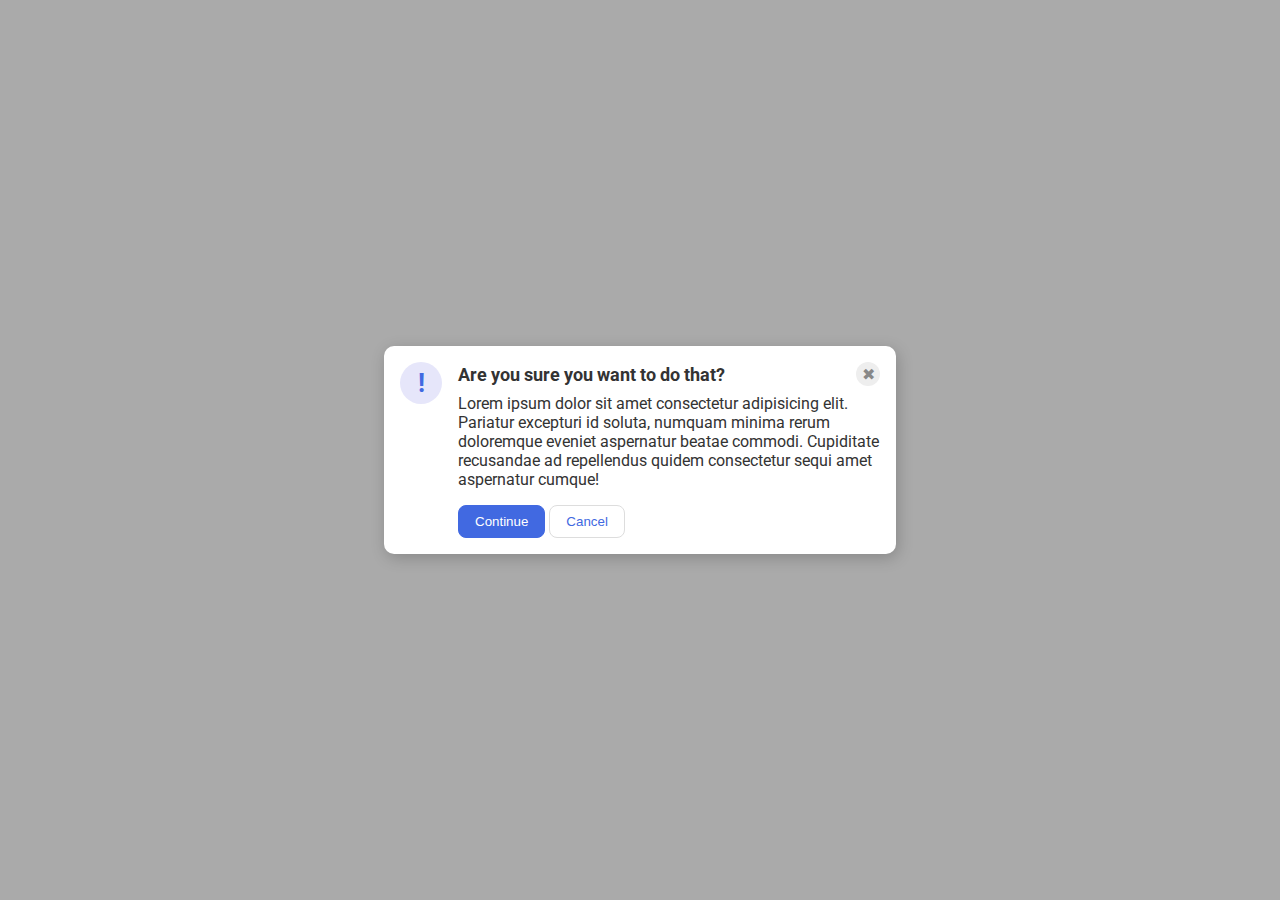
<file: flex/05-flex-modal/index.html>
<!DOCTYPE html>
<html lang="en">
  <head>
    <meta charset="UTF-8" />
    <meta http-equiv="X-UA-Compatible" content="IE=edge" />
    <meta name="viewport" content="width=device-width, initial-scale=1.0" />
    <link rel="stylesheet" href="style.css" />
    <title>Modal</title>
  </head>
  <body>
    <div class="modal">
      <div class="icon">!</div>
      <div class="container">
        <div class="header">
          Are you sure you want to do that?
          <div class="close-button">✖</div>
        </div>
        <div class="text">
          Lorem ipsum dolor sit amet consectetur adipisicing elit. Pariatur
          excepturi id soluta, numquam minima rerum doloremque eveniet
          aspernatur beatae commodi. Cupiditate recusandae ad repellendus quidem
          consectetur sequi amet aspernatur cumque!
        </div>
        <button class="continue">Continue</button>
        <button class="cancel">Cancel</button>
      </div>
    </div>
  </body>
</html>
</file>
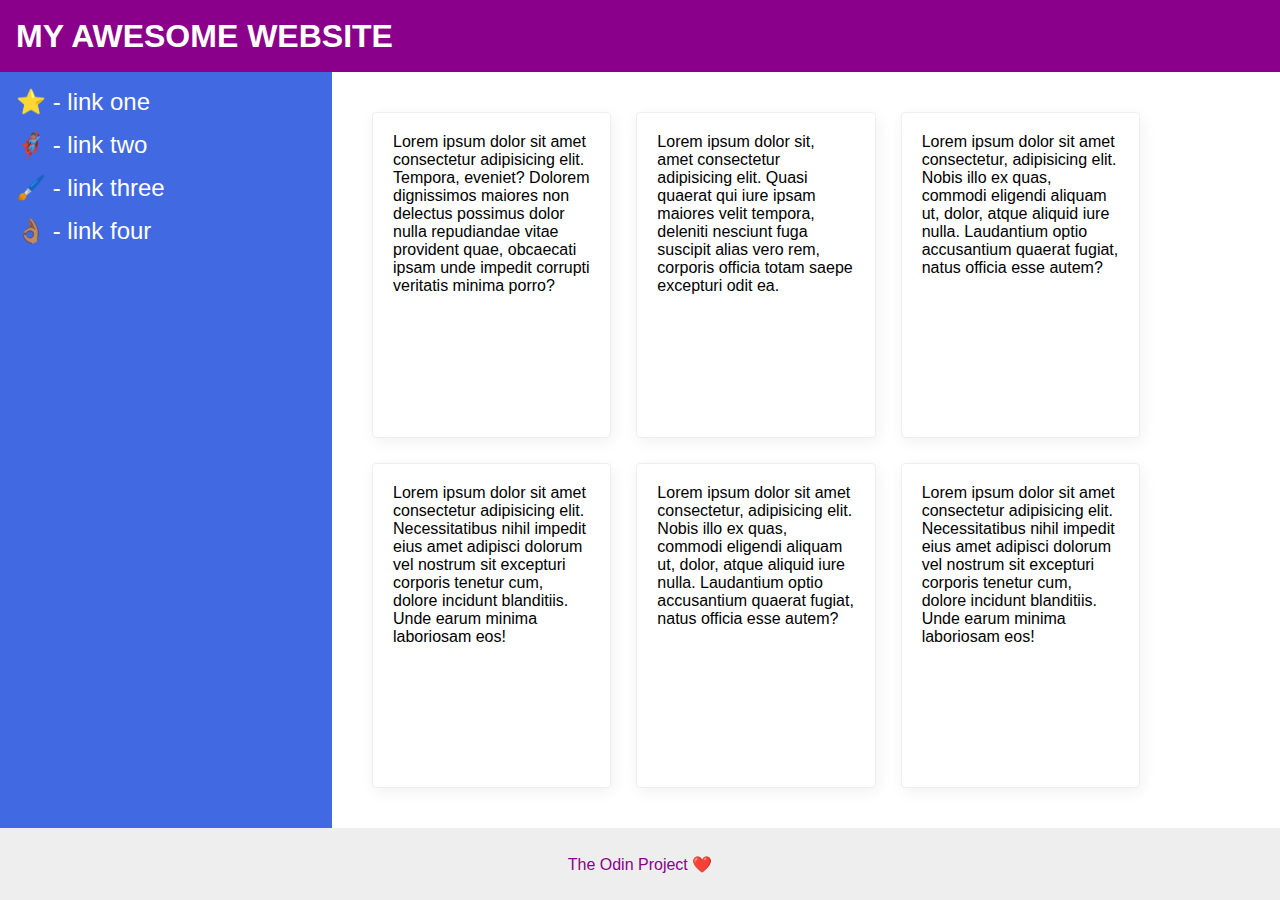
<file: flex/07-flex-layout-2/index.html>
<!DOCTYPE html>
<html lang="en">
  <head>
    <meta charset="UTF-8" />
    <meta http-equiv="X-UA-Compatible" content="IE=edge" />
    <meta name="viewport" content="width=device-width, initial-scale=1.0" />
    <title>The Holy Grail</title>
    <link rel="stylesheet" href="style.css" />
  </head>
  <body>
    <div class="header">MY AWESOME WEBSITE</div>
    <div class="main">
      <div class="sidebar">
        <ul>
          <li><a href="google.com">⭐ - link one</a></li>
          <li><a href="google.com">🦸🏽‍♂️ - link two</a></li>
          <li><a href="google.com">🖌️ - link three</a></li>
          <li><a href="google.com">👌🏽 - link four</a></li>
        </ul>
      </div>
      <div class="cardsection">
        <div class="card">
          Lorem ipsum dolor sit amet consectetur adipisicing elit. Tempora,
          eveniet? Dolorem dignissimos maiores non delectus possimus dolor nulla
          repudiandae vitae provident quae, obcaecati ipsam unde impedit
          corrupti veritatis minima porro?
        </div>
        <div class="card">
          Lorem ipsum dolor sit, amet consectetur adipisicing elit. Quasi
          quaerat qui iure ipsam maiores velit tempora, deleniti nesciunt fuga
          suscipit alias vero rem, corporis officia totam saepe excepturi odit
          ea.
        </div>
        <div class="card">
          Lorem ipsum dolor sit amet consectetur, adipisicing elit. Nobis illo
          ex quas, commodi eligendi aliquam ut, dolor, atque aliquid iure nulla.
          Laudantium optio accusantium quaerat fugiat, natus officia esse autem?
        </div>
        <div class="card">
          Lorem ipsum dolor sit amet consectetur adipisicing elit.
          Necessitatibus nihil impedit eius amet adipisci dolorum vel nostrum
          sit excepturi corporis tenetur cum, dolore incidunt blanditiis. Unde
          earum minima laboriosam eos!
        </div>
        <div class="card">
          Lorem ipsum dolor sit amet consectetur, adipisicing elit. Nobis illo
          ex quas, commodi eligendi aliquam ut, dolor, atque aliquid iure nulla.
          Laudantium optio accusantium quaerat fugiat, natus officia esse autem?
        </div>
        <div class="card">
          Lorem ipsum dolor sit amet consectetur adipisicing elit.
          Necessitatibus nihil impedit eius amet adipisci dolorum vel nostrum
          sit excepturi corporis tenetur cum, dolore incidunt blanditiis. Unde
          earum minima laboriosam eos!
        </div>
      </div>
    </div>
    <div class="footer">The Odin Project ❤️</div>
  </body>
</html>
</file>
<file: flex/05-flex-modal/style.css>
@import url("https://fonts.googleapis.com/css2?family=Roboto:wght@400;700&display=swap");

html,
body {
  height: 100%;
}

body {
  font-family: Roboto, sans-serif;
  margin: 0;
  background: #aaa;
  color: #333;
  /* I'll give you this one for free lol */
  display: flex;
  align-items: center;
  justify-content: center;
}

.header {
  display: flex;
  align-items: center;
  justify-content: space-between;
  font-size: 18px;
  font-weight: 700;
  margin-bottom: 8px;
}

.modal {
  background: white;
  width: 480px;
  border-radius: 10px;
  box-shadow: 2px 4px 16px rgba(0, 0, 0, 0.2);
  display: flex;
  gap: 16px;
  padding: 16px;
}

.text {
  margin-bottom: 16px;
}

.icon {
  color: royalblue;
  font-size: 26px;
  font-weight: 700;
  background: lavender;
  width: 42px;
  height: 42px;
  border-radius: 50%;
  display: flex;
  align-items: center;
  justify-content: center;
  flex-shrink: 0;
}

.close-button {
  background: #eee;
  border-radius: 50%;
  color: #888;
  font-weight: 400;
  font-size: 16px;
  height: 24px;
  width: 24px;
  display: flex;
  align-items: center;
  justify-content: center;
}

button {
  padding: 8px 16px;
  border-radius: 8px;
}

button.continue {
  background: royalblue;
  border: 1px solid royalblue;
  color: white;
}

button.cancel {
  background: white;
  border: 1px solid #ddd;
  color: royalblue;
}
</file>
<file: flex/07-flex-layout-2/style.css>
body {
  font-family: -apple-system, BlinkMacSystemFont, "Segoe UI", Roboto, Oxygen,
    Ubuntu, Cantarell, "Open Sans", "Helvetica Neue", sans-serif;
  margin: 0;
  min-height: 100vh;
  display: flex;
  flex-direction: column;
}

a {
  text-decoration: none;
  font-size: 24px;
  color: white;
}

ul {
  list-style-type: none;
  padding: 0;
  margin: 0;
}

li {
  margin-bottom: 15px;
}

.header {
  font-size: 32px;
  font-weight: 900;
  height: 72px;
  background: darkmagenta;
  color: white;
  display: flex;
  align-items: center;
  padding: 0 16px;
}

.main {
  display: flex;
  flex: 1;
}

.footer {
  height: 72px;
  background: #eee;
  color: darkmagenta;
  display: flex;
  justify-content: center;
  align-items: center;
}

.sidebar {
  width: 300px;
  background: royalblue;
  padding: 16px;
  flex-shrink: 0;
}

.cardsection {
  display: flex;
  flex-wrap: wrap;
  gap: 25px;
  padding: 40px;
  margin-right: 100px;
}

.cardsection > .card {
  flex: 1 1 25%;
}

.card {
  border: 1px solid #eee;
  box-shadow: 2px 4px 16px rgba(0, 0, 0, 0.06);
  border-radius: 4px;
  padding: 20px;
}
</file>
